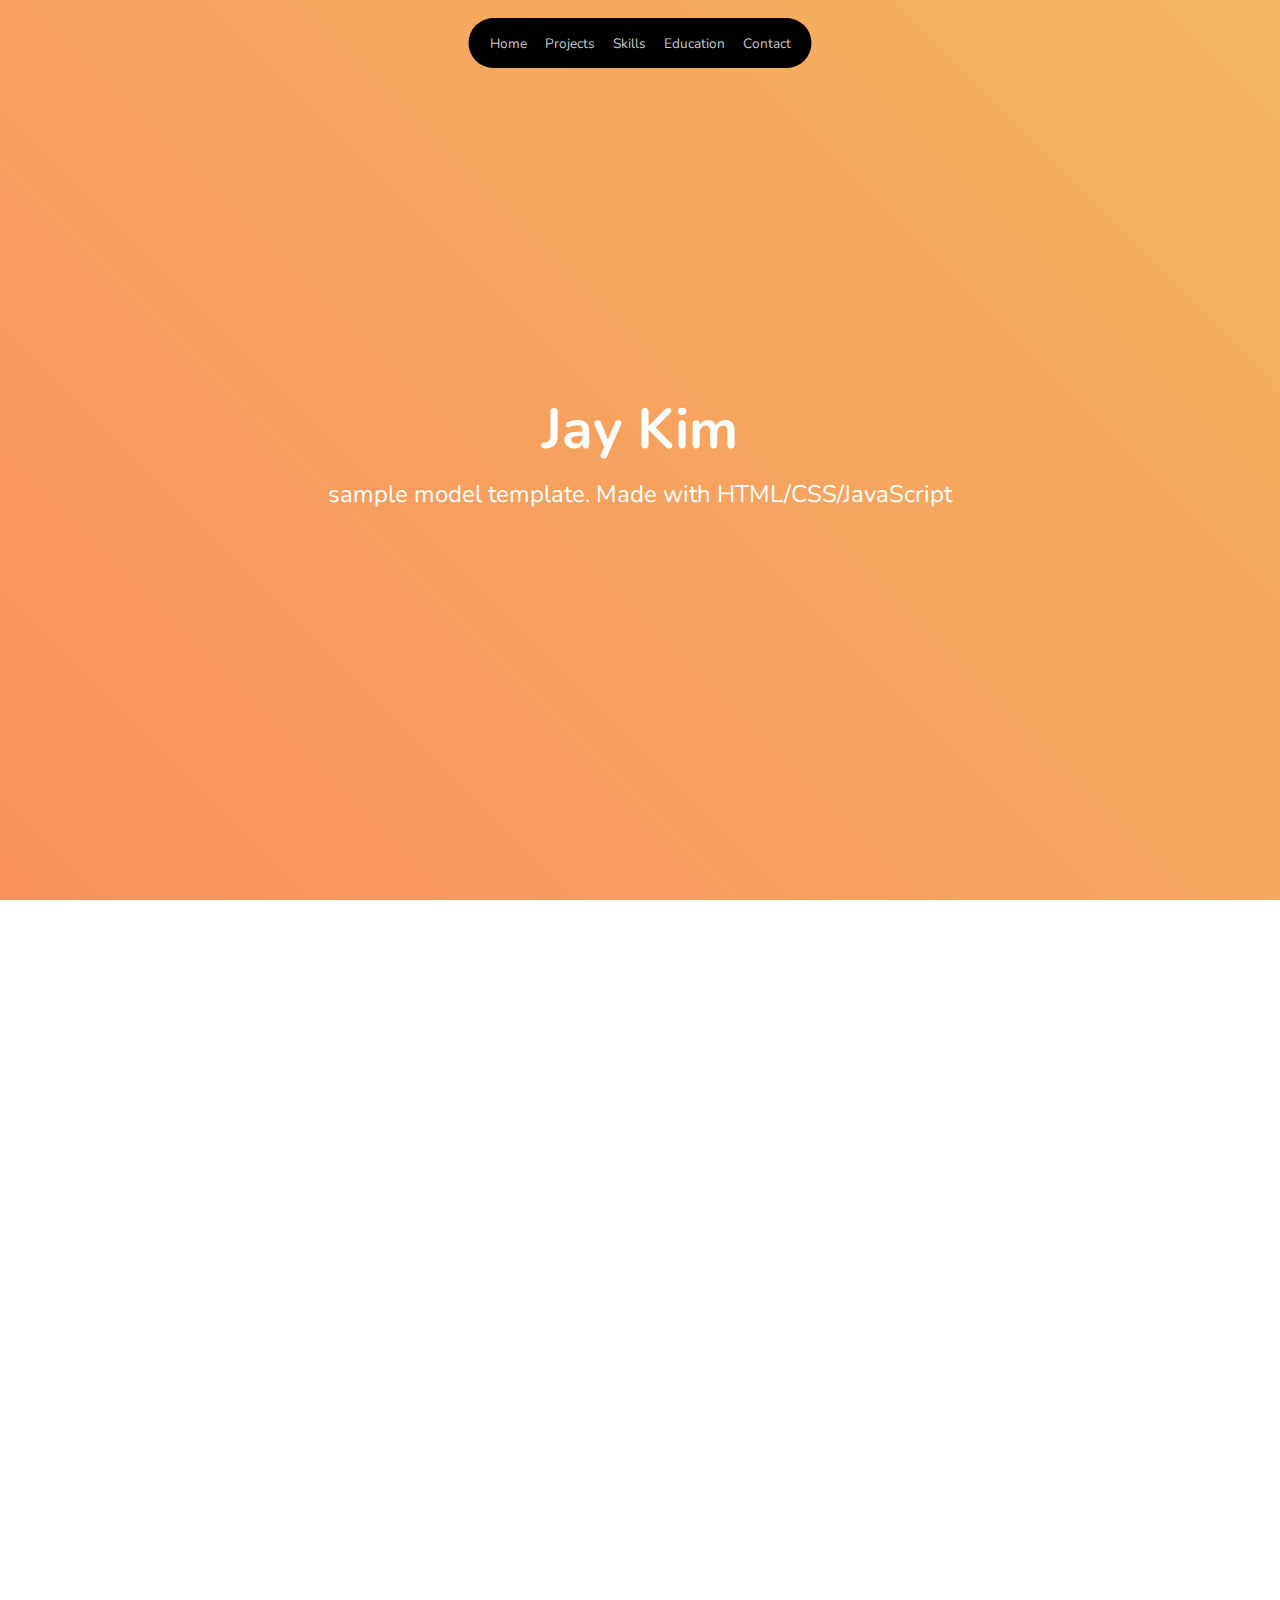
<file: index.html>
<!DOCTYPE html>
<html lang="en">
<head>
    <meta charset="UTF-8">
    <meta name="viewport" content="width=device-width, initial-scale=1.0">
    <title>Jay Kim</title>
    <link rel="stylesheet" href="styles.css">
    <link rel="preconnect" href="https://fonts.googleapis.com">
    <link rel="preconnect" href="https://fonts.gstatic.com" crossorigin>
    <link href="https://fonts.googleapis.com/css2?family=Nunito:ital,wght@0,200..1000;1,200..1000&display=swap" rel="stylesheet">
    <script src="script.js"></script>
</head>
<body>
    <nav class="navbar">
        <ul>
            <li><a href="#home">Home</a></li>
            <li><a href="#projects">Projects</a></li>
            <li><a href="#skills">Skills</a></li>
            <li><a href="#education">Education</a></li>
            <li><a href="#contact">Contact</a></li>
        </ul>
    </nav>
    
    <section id="home">
        <h1>Jay Kim</h1>
        <p>sample model template. Made with HTML/CSS/JavaScript</p>
    </section>
    
    <section id="projects">
        <div class="header">
            <h1>My Projects</h1>
        </div>
        <div class="project_container">
            <div class="project">
                <div class="project_description">
                    <h2>Chatbot</h2>
                    <h3>Made with: ...</h3>
                    <p>AI-powered chatbot using natural language processing</p>
                </div>
                <img src="project1.png" alt="project 1 image">
            </div>
            <div class="project">
                <div class="project_description">
                    <h2>Stock Prediction/Analysis</h2>
                    <h3>Made with: ...</h3>
                    <p>Machine learning project that develops a predictive model
                        that analyzes stock prediction and sentiment analysis.
                    </p>
                </div>
                <img src="project2.png" alt="project 1 image">
            </div>
            <div class="project">
                <div class="project_description">
                    <h2>Task Manager</h2>
                    <h3>Made with: ...</h3>
                    <p>Full-stack web application implementing user authentication, 
                        database integration, and much more.</p>
                </div>
                <img src="project3.png" alt="project 1 image">
            </div>
    </section>
    
    <section id="skills">
        <h1>My Skills</h1>
        <div class="myskills">
            <div class="skill-item">
                <img src="logo/python.png" alt="python logo" width="80" height="auto">
                <p>Python</p>
            </div>
            <div class="skill-item">
                <img src="logo/javascript.png" alt="javascript logo" width="80" height="auto">
                <p>Javascript</p>
            </div>
            <div class="skill-item">
                <img src="logo/html.png" alt="html logo" width="80" height="auto">
                <p>HTML</p>
            </div>
            <div class="skill-item">
                <img src="logo/css.png" alt="css logo" width="80" height="auto">
                <p>CSS</p>
            </div>
            <div class="skill-item">
                <img src="logo/git.png" alt="git logo" width="80" height="auto">
                <p>GIT</p>
            </div>
            <div class="skill-item">
                <img src="logo/django.png" alt="django logo" width="80" height="auto">
                <p>DJANGO</p>
            </div>
            <div class="skill-item">
                <img src="logo/bootstrap.png" alt="bootstrap logo" width="98" height="auto">
                <p>Bootstrap</p>
            </div>
            <div class="skill-item">
                <img src="logo/pandas.png" alt="pandas logo" width="50" height="auto">
                <p>Pandas</p>
            </div>
            <div class="skill-item">
                <img src="logo/unity.png" alt="unity logo" width="80" height="auto">
                <p>Unity</p>
            </div>
            <div class="skill-item">
                <img src="logo/pygame.png" alt="pygame logo" width="80" height="auto">
                <p>Pygame</p>
            </div>
        </div>
    </section>    
    
    <section id="education"> 
        <h1>My Education</h1>
        <a href="https://uwaterloo.ca/" class="university-link" target="_blank">
            <div class="university">
                <img src="logo/waterloo.png" alt="waterloo logo" width="200" height="auto">
                <div class="univ_description">
                    <h2>University of Waterloo</h2>
                    <h3>Honours Mathematics</h3>
                    <p>2023 ~ 2028</p>
                    <p>Currently in my second year of studying Mathematics at the University of Waterloo, with a strong aspiration to build a career in programming.</p>
                </div>
            </div>
        </a>
    </section>    
    
    <section id="contact">
        <h1>Contact Me</h1>
        <p>Please contact me directly at <u>jayjaeyikim@gmail.com</u> or through this form.</p>
        <div class="container">
            <form action="https://formsubmit.co/jayjaeyikim@gmail.com" method="POST">
                <input type="text" name="Name" placeholder="Full Name" required>
                <input type="email" name="Email" placeholder="Email" required>
                <textarea name="Message" placeholder="Message" required></textarea>
                <button type="submit">Send</button>
            </form>
        </div>
    </section>
</body>
</html>
</file>
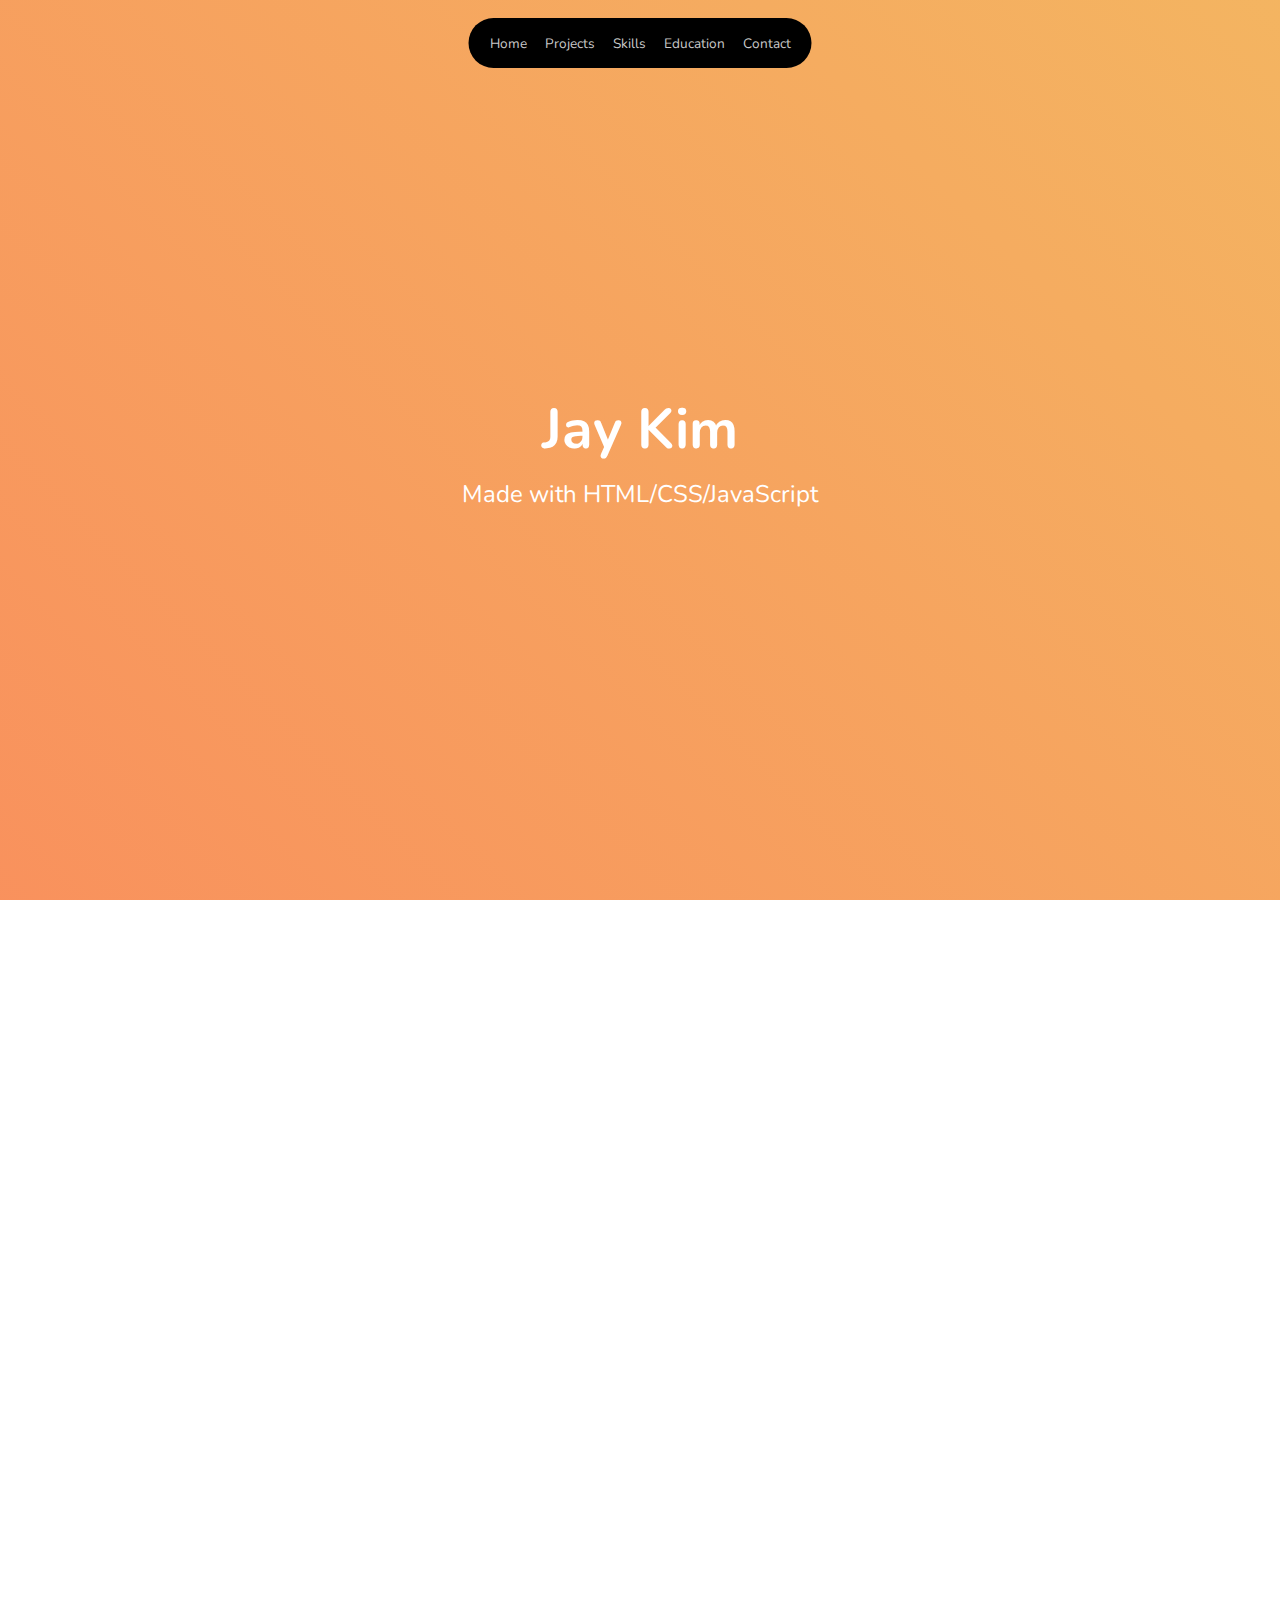
<file: main.html>
<!DOCTYPE html>
<html lang="en">
<head>
    <meta charset="UTF-8">
    <meta name="viewport" content="width=device-width, initial-scale=1.0">
    <title>Jay Kim</title>
    <link rel="stylesheet" href="styles.css">
    <link rel="preconnect" href="https://fonts.googleapis.com">
    <link rel="preconnect" href="https://fonts.gstatic.com" crossorigin>
    <link href="https://fonts.googleapis.com/css2?family=Nunito:ital,wght@0,200..1000;1,200..1000&display=swap" rel="stylesheet">
    <script src="script.js"></script>
</head>
<body>
    <nav class="navbar">
        <ul>
            <li><a href="#home">Home</a></li>
            <li><a href="#projects">Projects</a></li>
            <li><a href="#skills">Skills</a></li>
            <li><a href="#education">Education</a></li>
            <li><a href="#contact">Contact</a></li>
        </ul>
    </nav>
    
    <section id="home">
        <h1>Jay Kim</h1>
        <p>Made with HTML/CSS/JavaScript</p>
    </section>
    
    <section id="projects">
        <div class="header">
            <h1>My Projects</h1>
        </div>
        <div class="project_container">
            <div class="project">
                <div class="project_description">
                    <h2>Project 1</h2>
                    <h3>Made with: ...</h3>
                    <p>Project 1 description</p>
                </div>
                <img src="project1.png" alt="project 1 image">
            </div>
            <div class="project">
                <div class="project_description">
                    <h2>Project 2</h2>
                    <h3>Made with: ...</h3>
                    <p>Project 2 description</p>
                </div>
                <img src="project2.png" alt="project 1 image">
            </div>
            <div class="project">
                <div class="project_description">
                    <h2>Project 3</h2>
                    <h3>Made with: ...</h3>
                    <p>Project 3 description</p>
                </div>
                <img src="project3.png" alt="project 1 image">
            </div>
    </section>
    
    <section id="skills">
        <h1>My Skills</h1>
        <div class="myskills">
            <div class="skill-item">
                <img src="logo/python.png" alt="python logo" width="80" height="auto">
                <p>Python</p>
            </div>
            <div class="skill-item">
                <img src="logo/javascript.png" alt="javascript logo" width="80" height="auto">
                <p>Javascript</p>
            </div>
            <div class="skill-item">
                <img src="logo/html.png" alt="html logo" width="80" height="auto">
                <p>HTML</p>
            </div>
            <div class="skill-item">
                <img src="logo/css.png" alt="css logo" width="80" height="auto">
                <p>CSS</p>
            </div>
            <div class="skill-item">
                <img src="logo/git.png" alt="git logo" width="80" height="auto">
                <p>GIT</p>
            </div>
            <div class="skill-item">
                <img src="logo/django.png" alt="django logo" width="80" height="auto">
                <p>DJANGO</p>
            </div>
            <div class="skill-item">
                <img src="logo/bootstrap.png" alt="bootstrap logo" width="98" height="auto">
                <p>Bootstrap</p>
            </div>
            <div class="skill-item">
                <img src="logo/pandas.png" alt="pandas logo" width="50" height="auto">
                <p>Pandas</p>
            </div>
            <div class="skill-item">
                <img src="logo/unity.png" alt="unity logo" width="80" height="auto">
                <p>Unity</p>
            </div>
            <div class="skill-item">
                <img src="logo/pygame.png" alt="pygame logo" width="80" height="auto">
                <p>Pygame</p>
            </div>
        </div>
    </section>    
    
    <section id="education"> 
        <h1>My Education</h1>
        <a href="https://uwaterloo.ca/" class="university-link" target="_blank">
            <div class="university">
                <img src="logo/waterloo.png" alt="waterloo logo" width="200" height="auto">
                <div class="univ_description">
                    <h2>University of Waterloo</h2>
                    <h3>Honours Mathematics</h3>
                    <p>2023 ~ 2028</p>
                    <p>Currently in my second year of studying Mathematics at the University of Waterloo, with a strong aspiration to build a career in programming.</p>
                </div>
            </div>
        </a>
    </section>    
    
    <section id="contact">
        <h1>Contact Me</h1>
        <p>Please contact me directly at <u>jayjaeyikim@gmail.com</u> or through this form.</p>
        <div class="container">
            <form action="https://formsubmit.co/jayjaeyikim@gmail.com" method="POST">
                <input type="text" name="Name" placeholder="Full Name" required>
                <input type="email" name="Email" placeholder="Email" required>
                <textarea name="Message" placeholder="Message" required></textarea>
                <button type="submit">Send</button>
            </form>
        </div>
    </section>
</body>
</html>
</file>
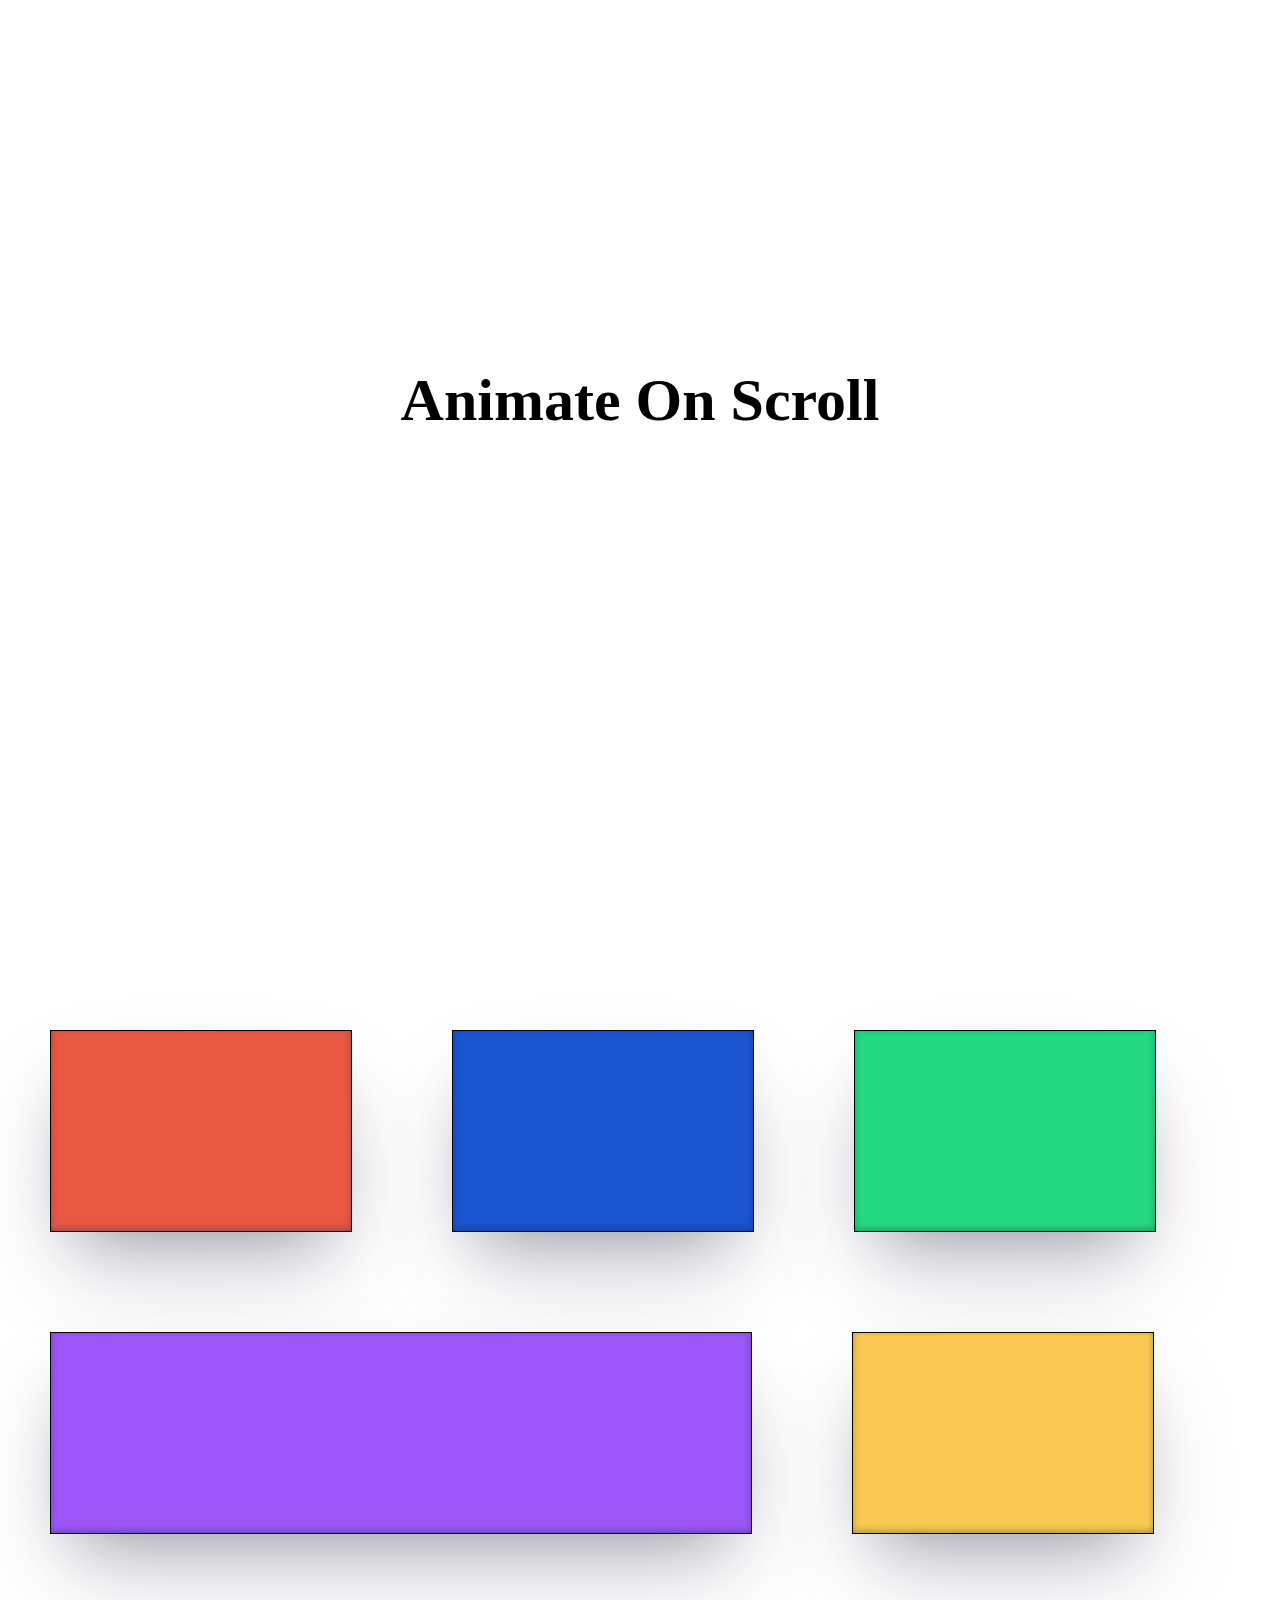
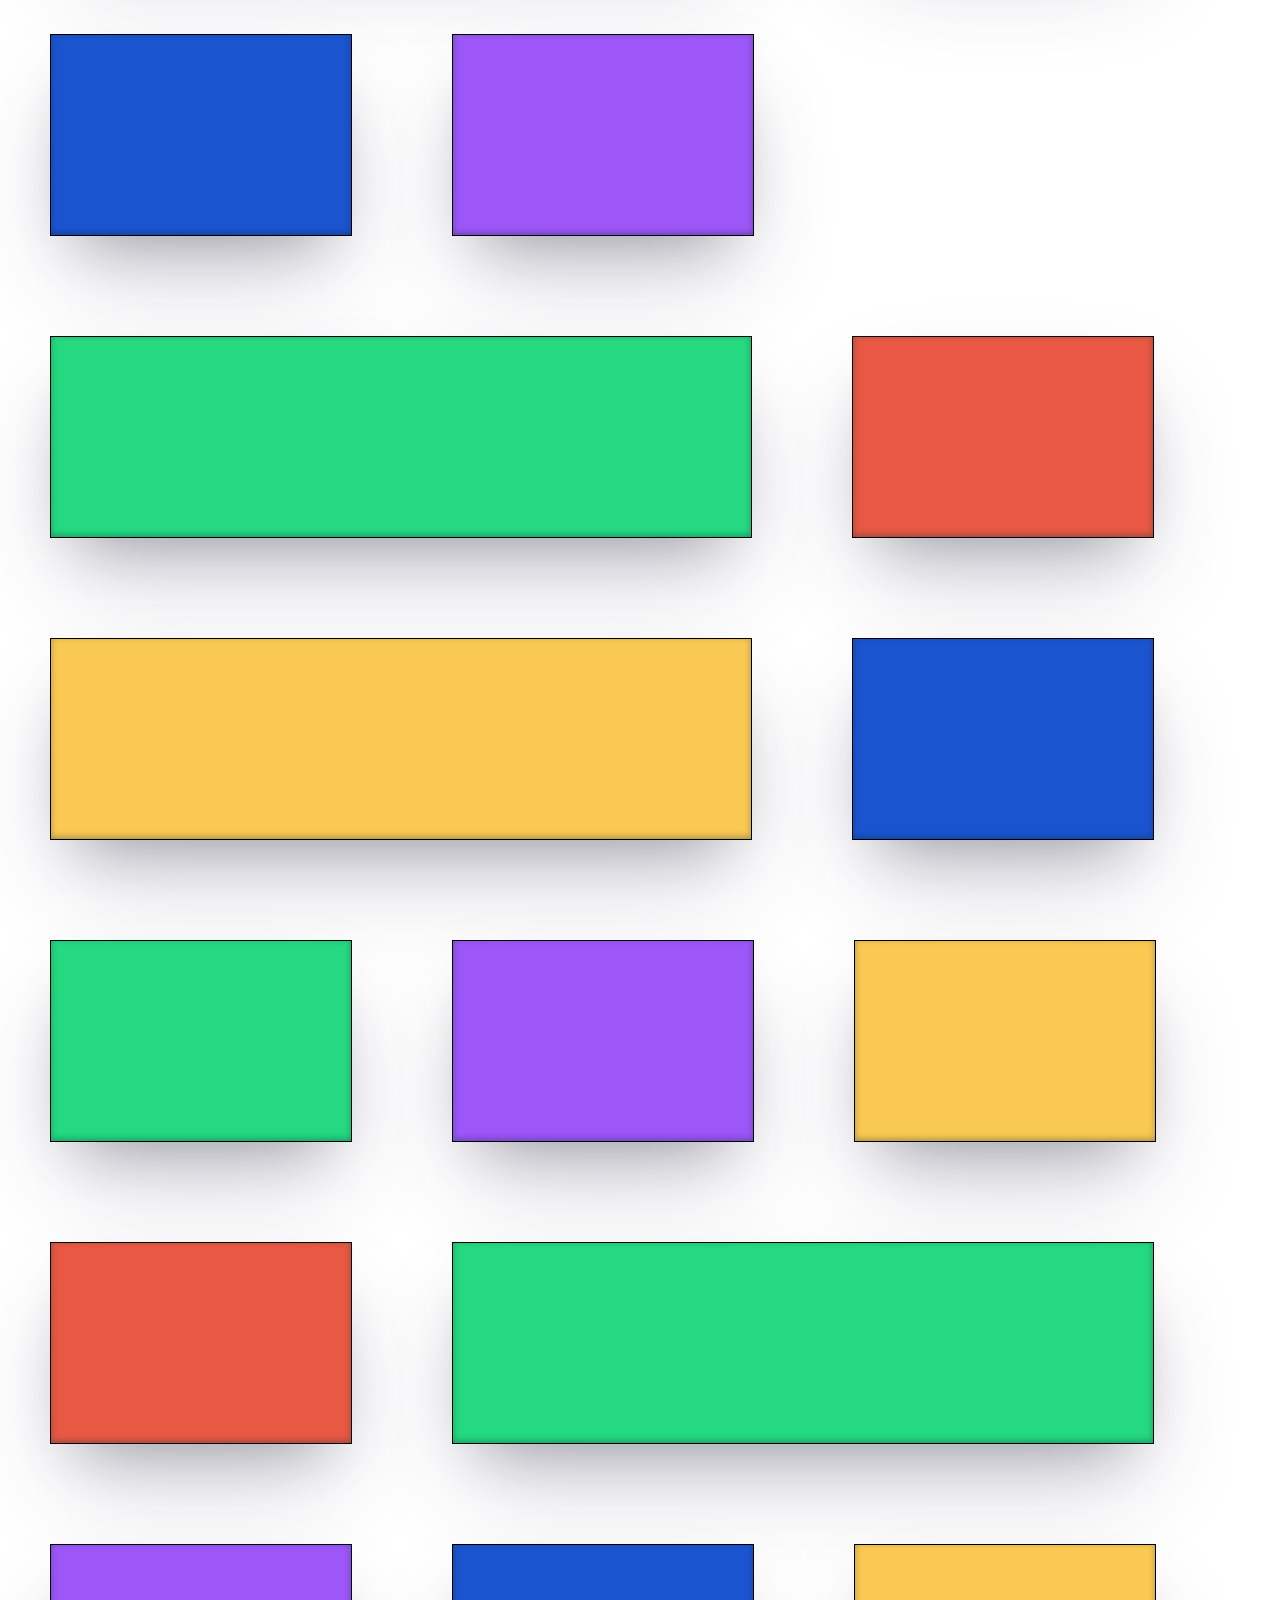
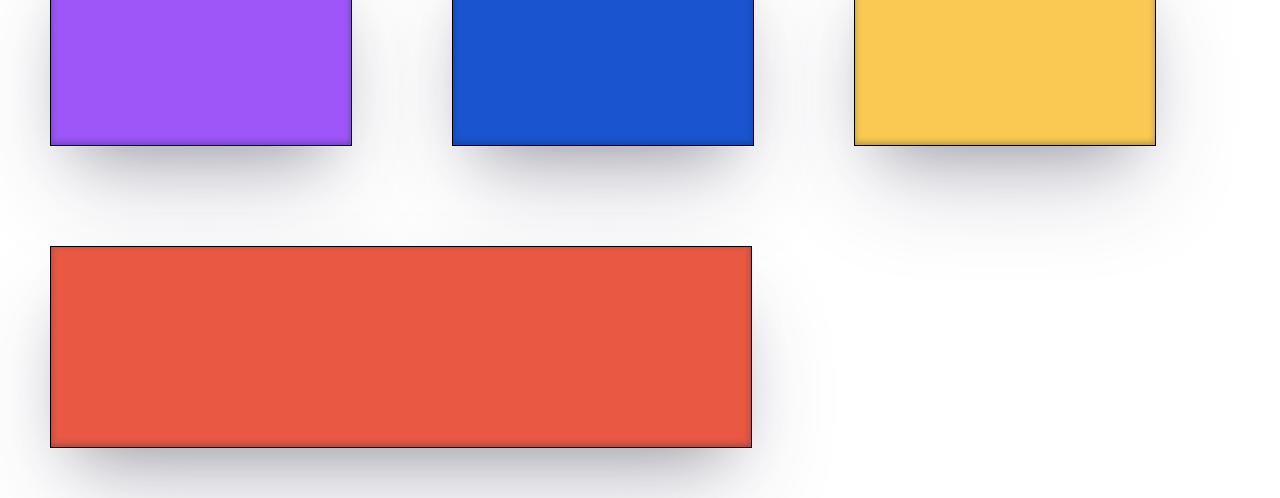
<file: scroll.html>
<!DOCTYPE html>
<html lang="en">
  <head>
    <meta charset="UTF-8" />
    <meta name="viewport" content="width=device-width, initial-scale=1.0" />
    <title>Animate on scroll</title>

    <style>
      body {
        width: 100%;
        height: 100vh;
        margin: 0;
        padding: 0;
      }
      h1 {
        width: 100%;
        height: 100vh;
        line-height: 80vh;
        text-align: center;
        display: block;
        font-size: 60px;
      }
      .view {
        width: 100%;
        display: flex;
        align-items: center;
        flex-wrap: wrap;
      }
      .block {
        height: 200px;
        width: 300px;
        margin: 50px;
        border: 0.5mm solid black;
        box-shadow: rgba(50, 50, 93, 0.25) 0px 50px 100px -20px,
          rgba(0, 0, 0, 0.3) 0px 30px 60px -30px,
          rgba(10, 37, 64, 0.35) 0px -2px 6px 0px inset;
      }
      .block:nth-child(1) {
        background: rgb(232, 88, 67);
      }
      .block:nth-child(2) {
        background: rgb(26, 84, 207);
      }
      .block:nth-child(3) {
        background: rgb(36, 217, 127);
      }
      .block:nth-child(4) {
        background: rgb(157, 86, 247);
        width: 700px;
      }
      .block:nth-child(5) {
        background: rgb(250, 201, 82);
      }
      .block:nth-child(6) {
        background: rgb(26, 84, 207);
      }
      .block:nth-child(7) {
        background: rgb(157, 86, 247);
      }
      .block:nth-child(8) {
        background: rgb(36, 217, 127);
        width: 700px;
      }
      .block:nth-child(9) {
        background: rgb(232, 88, 67);
      }
      .block:nth-child(10) {
        background: rgb(250, 201, 82);
        width: 700px;
      }
      .block:nth-child(11) {
        background: rgb(26, 84, 207);
      }
      .block:nth-child(12) {
        background: rgb(36, 217, 127);
      }
      .block:nth-child(13) {
        background: rgb(157, 86, 247);
      }
      .block:nth-child(14) {
        background: rgb(250, 201, 82);
      }
      .block:nth-child(15) {
        background: rgb(232, 88, 67);
      }
      .block:nth-child(16) {
        background: rgb(36, 217, 127);
        width: 700px;
      }
      .block:nth-child(17) {
        background: rgb(157, 86, 247);
      }
      .block:nth-child(18) {
        background: rgb(26, 84, 207);
      }
      .block:nth-child(19) {
        background: rgb(250, 201, 82);
      }
      .block:nth-child(20) {
        background: rgb(232, 88, 67);
        width: 700px;
      }

      @keyframes appear {
        from {
          opacity: 0;
          clip-path: inset(100% 100% 0 0);
        }
        to {
          opacity: 1;
          clip-path: inset(0 0 0 0);
        }
      }

      .block {
        animation: appear linear;
        animation-timeline: view();
        animation-range: entry 0% cover 40%;
      }
    </style>
  </head>
  <body>
    <h1>Animate On Scroll</h1>
    <div class="view">
      <div class="block"></div>
      <div class="block"></div>
      <div class="block"></div>
      <div class="block"></div>
      <div class="block"></div>
      <div class="block"></div>
      <div class="block"></div>
      <div class="block"></div>
      <div class="block"></div>
      <div class="block"></div>
      <div class="block"></div>
      <div class="block"></div>
      <div class="block"></div>
      <div class="block"></div>
      <div class="block"></div>
      <div class="block"></div>
      <div class="block"></div>
      <div class="block"></div>
      <div class="block"></div>
      <div class="block"></div>
    </div>
  </body>
</html>
</file>
<file: styles.css>
body{
    font-family: "Nunito", sans-serif;
    background-color: #f4f4f4;
    background: linear-gradient(45deg, #ff6658, #ebf268); /* Gradient colors */
    background-size: 400% 400%;
    animation: gradientAnimation 8s ease infinite; /* Animates the gradient */
    scroll-behavior: smooth;
}

.nunito-main {
    font-family: "Nunito", sans-serif;
    font-optical-sizing: auto;
    font-weight: 400;
    font-style: normal;
  }  

@keyframes gradientAnimation {
    0% { background-position: 0% 0%; }
    50% { background-position: 100% 100%; }
    100% { background-position: 0% 0%; }
}


/*------------navbar--------------*/
.navbar{
    position: fixed;
    top: 2%;
    left: 50%;
    transform: translateX(-50%);
    border-radius: 28px;
    padding: 14px;
    background-color: black;
    z-index: 1000;
}

.navbar a {
    color: rgb(201, 201, 201); /* or use a hex code like #808080 */
    text-decoration: none;
    transition: color 0.3s ease, background-color 0.3s ease
}

.navbar a:hover {
    color: rgb(255, 255, 255);
}

ul {
    /*Removes the bullets*/
    list-style-type: none;
    margin: 0;
    padding: 0;
  }

.navbar{
    text-align: center;
}

.navbar li{
    display: inline;
    width: 60px;
    color: gray;
    margin: 7px;
    font-size: 0.85em;
}
/*------------navbar completed--------------*/

/*------------home--------------*/

html, body {
    height: 100%; /* Ensures the body takes up the full viewport height */
    margin: 0; /* Removes default margin around the body */
    overflow-x: hidden;
}

#home {
    display: flex; /* Enables Flexbox layout */
    flex-direction: column;
    justify-content: center; /* Centers content horizontally */
    align-items: center; /* Centers content vertically */
    height: 100vh; /* Sets the section height to 100% of the viewport height */
    width: 100vw; /* Sets the section width to 100% of the viewport width */
    text-align: center;
    margin-bottom: 10px;
}

#home h1{
    color: white;
    margin: 0;
    font-size: 3.5em;
    text-align: center;
}

#home p {
    margin: 10px 0 0; /* Adds some space above the paragraph */
    font-size: 1.5em; /* Adjust the font size as needed */
    color: white;
}

/*------------home completed--------------*/

/*------------project--------------*/

/* Ensure the section takes up full height and is centered */
#projects {
    display: flex; /* Use flexbox for centering */
    flex-direction: column; /* Arrange children in a column */
    align-items: center; /* Center horizontally */
    justify-content: center; /* Center vertically */
    min-height: 100vh; /* Ensure it takes at least the full viewport height */
    padding: 6rem 0; /* Add padding for spacing */
}

/* Rainbow gradient animation for the h1 */
/* @keyframes rainbow {
    0% { background-position: 0% 50%; }
    50% { background-position: 100% 50%; }
    100% { background-position: 0% 50%; }
} */

#projects h1 {
    color: white; /* Fallback color */
    font-size: 2rem; /* Font size */
    /* background: linear-gradient(270deg, #ff0080, #ff8c00, #ffec00, #8cff00, #00ff8c, #00ecff, #0080ff, #8c00ff); */
    /* background-size: 1600% 1600%;
    -webkit-background-clip: text;
    background-clip: text;
    color: transparent; */
    /* animation: rainbow 5s ease infinite; */
}

/* Container for the project cards */
.project_container {
    display: flex; /* Use flexbox */
    flex-direction: column; /* Arrange children in a column */
    width: 100%; /* Take full width */
    max-width: 900px; /* Limit the maximum width */
    min-width: none;
    margin: 0 auto; /* Center container */
}

/* Each project card styling */
.project {
    display: flex; /* Use flexbox for inner content alignment */
    flex-direction: row; /* Arrange content vertically */
    align-items: center; /* Center horizontally */
    background: black; /* White background for cards */
    box-shadow: 0 4px 8px rgba(0, 0, 0, 0.1); /* Light shadow for depth */
    margin: 1rem 0; /* Space between cards */
    padding: 1rem; /* Padding inside cards */
    border-radius: 20px; /* Rounded corners */
    width: 100%; /* Full width of the container */
    box-sizing: border-box; /* Include padding in width calculation */
    transition: background-color 0.5s ease; /* Smooth transition for hover effect */
    overflow: hidden; /* Hide parts of the image outside the card */
}

/* Hover effect for project cards */
.project:hover {
    background-color: #232323; /* Slightly darker color on hover */
}

/* Ensure images fill the project card without changing the card size */
.project img {
    width: 60%; /* Full width of the card */
    height: 350px; /* Set a fixed height */
    object-fit: cover; /* Crop the image to fit the fixed dimensions */
    border-radius: 8px; /* Round top corners */
    transform: translateX(20%) translateY(10%) rotate(0deg); /* Initially show only half of the image */
    transition: transform 0.5s ease; /* Smooth transition for the transform property */
}

/* Slide image in to show 85% on hover */
.project:hover img {
    transform: translateX(10%) translateY(10%) rotate(-5deg); /* Adjust to show 85% of the image */
}

/* Style for the project description */
.project_description {
    padding: 1rem; /* Padding around text */
    text-align: left; /* Center text */
    width: 50%;
    color: white;
}

.project_description h2 {
    margin: 0.5rem 0; /* Margin around heading */
    font-size: 1.5rem; /* Heading size */
}

.project_description h3 {
    margin: 0.5rem 0; /* Margin around subheading */
    font-size: 1.2rem; /* Subheading size */
}

.project_description p {
    margin: 0.5rem 0; /* Margin around paragraph */
    font-size: 1rem; /* Paragraph size */
}

/*------------project completed--------------*/

/* Custom scrollbar styles for WebKit-based browsers (Chrome, Safari) */
body ::-webkit-scrollbar {
    width: 0px; /* Set scrollbar width to 0 for transparent appearance */
    height: 0px; /* Set scrollbar height to 0 for transparent appearance */
}

body ::-webkit-scrollbar-thumb {
    background: rgba(0, 0, 0, 0); /* Transparent thumb */
}

body ::-webkit-scrollbar-track {
    background: rgba(0, 0, 0, 0); /* Transparent track */
}

/* Custom scrollbar styles for Firefox */
body {
    scrollbar-width: none; /* Hide scrollbar for Firefox */
}

/* Hide scrollbar for other WebKit-based browsers */
body ::-webkit-scrollbar {
    display: none; /* Hide scrollbar */
}

/*------------skills--------------*/

#skills {
    display: flex; /* Use flexbox for centering */
    flex-direction: column; /* Arrange children in a column */
    align-items: center; /* Center horizontally */
    margin-top: 0%;
    padding: 5rem;
}

#skills h1 {
    color: white; /* Fallback color */
    font-size: 2rem; /* Font size */
}

.myskills {
    display: flex; /* Arrange items in a row */
    flex-wrap: wrap; /* Allow wrapping to the next line */
    justify-content: center; /* Center items horizontally */
    gap: 5px; /* Space between items */
}

.skill-item {
    flex: 0 0 90px; /* Flex-grow, flex-shrink, and flex-basis */
    display: flex;
    flex-direction: column; /* Arrange logo and name in a column */
    align-items: center; /* Center horizontally */
    margin: 10px; /* Space between items */
    transition: transform 0.3s ease; /* Smooth transition for scaling */
}

.skill-item p {
    margin: 0; /* Remove default margin */
    font-size: 1rem; /* Adjust font size if needed */
    color: black; /* Adjust text color as needed */
}

.skill-item:hover {
    transform: scale(1.2); /* Scale up to 110% of the original size */
}

/*------------skills completed--------------*/

/*------------education--------------*/

#education {
    display: flex; /* Use flexbox to center items */
    flex-direction: column; /* Arrange children in a column */
    align-items: center; /* Center horizontally */
    margin-top: 0%;
    margin-top: -5%;
    padding: 5rem; /* Adjust padding as needed */
    box-sizing: border-box; /* Include padding and border in element's total width and height */
}

#education h1 {
    color: white; /* Text color for heading */
    font-size: 2rem; /* Font size */
    margin-bottom: 1rem; /* Space below the heading */
}

.university-link {
    display: flex; /* Use flexbox to align items horizontally */
    align-items: center; /* Align items vertically centered */
    background-color: black; /* Background color for the box */
    padding: 20px; /* Padding inside the box */
    border-radius: 8px; /* Rounded corners for the box */
    box-shadow: 0 4px 8px rgba(0, 0, 0, 0.1); /* Optional: Add shadow for better appearance */
    width: 100%; /* Full width to fit container */
    max-width: 900px; /* Optional: Limit maximum width */
    box-sizing: border-box; /* Include padding and border in element's total width and height */
    text-decoration: none; /* Remove underline from the link */
    color: inherit; /* Inherit text color from parent */
    transition: transform 0.5s ease; /* Smooth transition for scaling */
}

.university {
    display: flex; /* Use flexbox to align items horizontally */
    align-items: flex-start; /* Align items at the top */
    gap: 20px; /* Space between logo and description */
    width: 100%; /* Full width to fit container */
}

.university img {
    max-width: 200px; /* Limit logo width */
    height: auto; /* Maintain aspect ratio */
    transition: transform 0.3s ease; /* Smooth transition for spinning */
}

.univ_description {
    display: flex;
    flex-direction: column; /* Arrange text vertically */
    color: white; /* Text color for description */
}

.univ_description h2,
.univ_description h3,
.univ_description p {
    margin: 0; /* Remove default margins */
    color: white; /* Text color */
}

.univ_description h2 {
    font-size: 1.5rem; /* Font size for the main title */
    margin-bottom: 0.5rem; /* Space below the main title */
    margin-top: 1rem;
}

.univ_description h3 {
    font-size: 1.2rem; /* Font size for the subtitle */
    margin-bottom: 0.5rem; /* Space below the subtitle */
}

.univ_description p {
    font-size: 1rem; /* Font size for the text */
    line-height: 1.5; /* Improve readability */
    margin-bottom: 0.5rem; /* Space below paragraphs */
}

.university-link:hover {
    transform: scale(1.05); /* Scale up slightly on hover */
}

.university-link:hover img {
    animation: spin 5s linear infinite; /* Apply spin animation */
}

@keyframes spin {
    from {
        transform: rotate(0deg); /* Start from 0 degrees */
    }
    to {
        transform: rotate(360deg); /* Rotate to 360 degrees */
    }
}

/* Media queries for responsive design */
@media (max-width: 768px) {
    .university {
        flex-direction: column; /* Arrange items in a column on smaller screens */
        align-items: center; /* Center align items */
    }

    .university img {
        max-width: 100px; /* Limit logo width on smaller screens */
    }

    .univ_description {
        text-align: center; /* Center text on smaller screens */
        width: 100%; /* Full width for description */
    }

    .univ_description h2 {
        font-size: 1.2rem; /* Adjust font size for smaller screens */
    }

    .univ_description h3 {
        font-size: 1rem; /* Adjust font size for smaller screens */
    }

    .univ_description p {
        font-size: 0.9rem; /* Adjust font size for smaller screens */
    }
}

/*------------education completed--------------*/

/*------------resume--------------*/

/*------------resume completed--------------*/

/*------------contanct--------------*/
#contact {
    display: flex; /* Use flexbox for centering */
    flex-direction: column; /* Arrange children in a column */
    align-items: center; /* Center horizontally */
    padding: 3rem; /* Padding around the section */
    box-sizing: border-box; /* Include padding and border in element's total width and height */
}

#contact h1 {
    color: white; /* Text color for the heading */
    font-size: 2.5rem; /* Font size */
    margin-bottom: 1rem; /* Space below the heading */
}

#contact p {
    color: #333; /* Text color for the paragraph */
    font-size: 1.1rem; /* Font size */
    text-align: center; /* Center text alignment */
    margin-bottom: 2rem; /* Space below the paragraph */
}

.container {
    max-width: 600px; /* Limit the maximum width of the form */
    width: 100%; /* Full width to fit container */
}

form {
    display: flex; /* Use flexbox for form layout */
    flex-direction: column; /* Arrange form elements in a column */
    padding: 0rem; /* Padding inside the form */
    border-radius: 14px; /* Rounded corners for the form */
}

input, textarea {
    background-color: black;
    color: gray;
    border: none;
    border-radius: 14px;
    padding: 0.75rem; /* Padding inside form elements */
    margin-bottom: 1rem; /* Space below form elements */
    font-size: 1rem; /* Font size */
    width: 100%; /* Full width of the container */
    box-sizing: border-box; /* Include padding and border in element's total width */
}

textarea {
    resize: vertical; /* Allow vertical resizing only */
    min-height: 150px; /* Minimum height for the textarea */
}

button {
    background-color: black; /* Background color for the button */
    color: white; /* Text color for the button */
    border: none; /* Remove border */
    border-radius: 4px; /* Rounded corners for the button */
    padding: 0.75rem 1.5rem; /* Padding inside the button */
    font-size: 1rem; /* Font size */
    cursor: pointer; /* Pointer cursor on hover */
    transition: background-color 0.3s ease, transform 0.3s ease; /* Smooth transitions for background color and transform */
}

button:hover {
    background-color: rgb(44, 44, 44); /* Darker background color on hover */
    transform: scale(1.03);
}

button:focus {
    outline: none; /* Remove default focus outline */
}
/*------------contanct completed--------------*/
</file>
